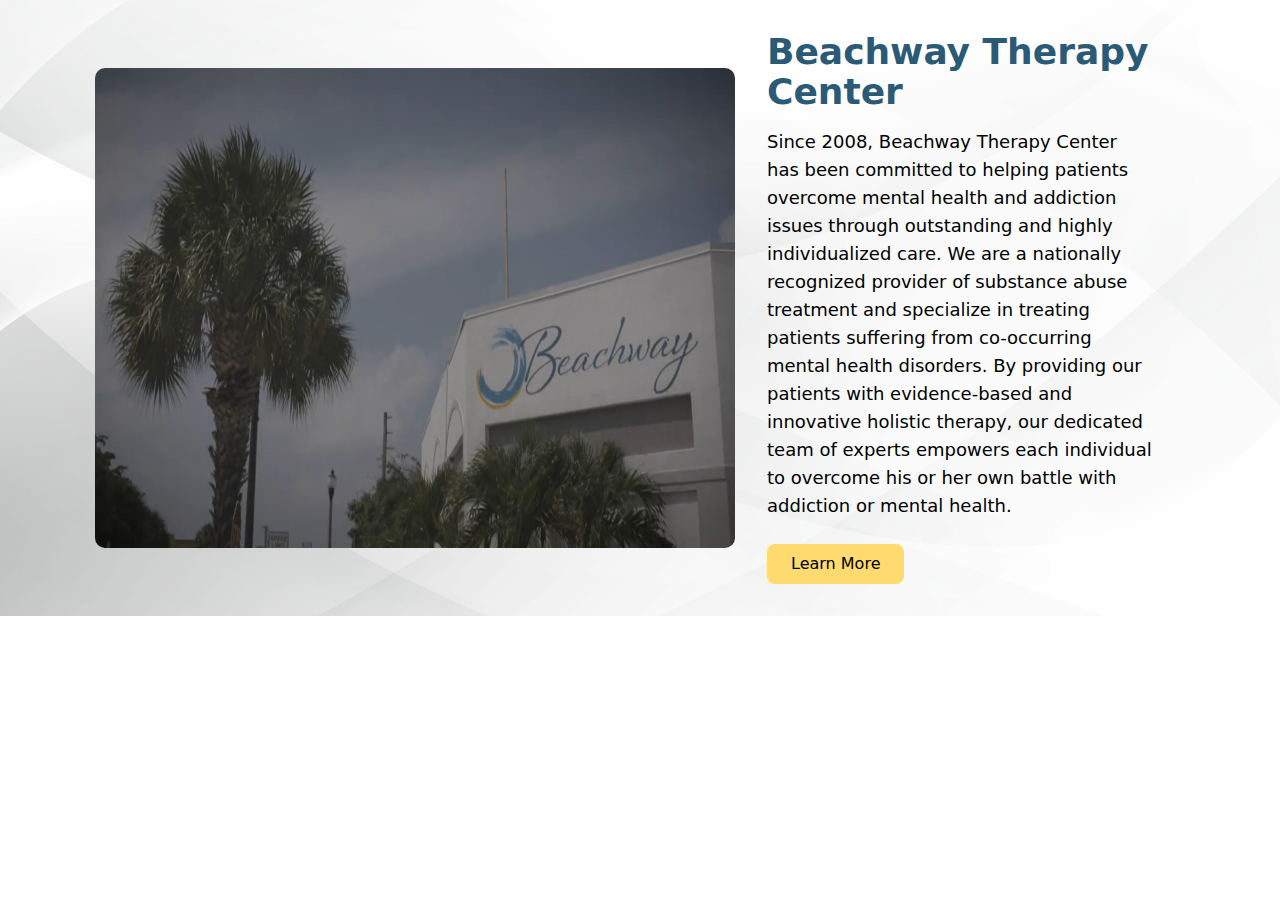
<file: Day-2/src/index.html>
<!doctype html>
<html lang="en">
<head>
  <meta charset="UTF-8">
  <meta name="viewport" content="width=device-width, initial-scale=1.0">
  <link href="./output.css" rel="stylesheet">
</head>
<body>
  <main class="w-full h-full relative">
    <div class="w-full h-full flex flex-row ms:flex-col-reverse mm:flex-col-reverse ml:flex-col-reverse sm:flex-col-reverse md:flex-col-reverse lg:flex-row justify-center items-center text-left">
      <img src="./images/beachway-hero-bg.jpg" alt="hero-section-bg" class="absolute inset-0 w-full h-full object-cover">
      
      <!-- image -->
      <div class="relative z-10 w-1/2 flex justify-center">
        <img src="./images/beachway-richtext-image.png" alt="richtext" class="w-[710px] h-[480px] ms:w-[316px] ms:h-[220px] sm:w-[710px] sm:h-[480px] rounded-[10px]">
      </div>

      <!-- Text content -->
      <div class="relative z-10 w-1/2 max-w-[450px] ms:pb-8 mm:pb-8 ml:pb-8 sm:p-8 md:p-8 lg:p-8 ms:text-center mm:text-center ml:text-center sm:text-left md:text-center lg:text-left">
        <h1 class="text-4xl font-bold mb-4 text-[#2A5A75]">Beachway Therapy Center</h1>
        <h5 class="text-lg mb-6">
          Since 2008, Beachway Therapy Center has been committed to helping patients overcome mental health and addiction issues through outstanding and highly individualized care. We are a nationally recognized provider of substance abuse treatment and specialize in treating patients suffering from co-occurring mental health disorders. By providing our patients with evidence-based and innovative holistic therapy, our dedicated team of experts empowers each individual to overcome his or her own battle with addiction or mental health.
        </h5>
        <button class="px-6 py-2 bg-[#FFDB6F] text-black rounded-lg hover:bg-black hover:text-white">Learn More</button>
      </div>
    </div>
  </main>
</body>
</html>
</file>
<file: Day-2/src/output.css>
*, ::before, ::after {
  --tw-border-spacing-x: 0;
  --tw-border-spacing-y: 0;
  --tw-translate-x: 0;
  --tw-translate-y: 0;
  --tw-rotate: 0;
  --tw-skew-x: 0;
  --tw-skew-y: 0;
  --tw-scale-x: 1;
  --tw-scale-y: 1;
  --tw-pan-x:  ;
  --tw-pan-y:  ;
  --tw-pinch-zoom:  ;
  --tw-scroll-snap-strictness: proximity;
  --tw-gradient-from-position:  ;
  --tw-gradient-via-position:  ;
  --tw-gradient-to-position:  ;
  --tw-ordinal:  ;
  --tw-slashed-zero:  ;
  --tw-numeric-figure:  ;
  --tw-numeric-spacing:  ;
  --tw-numeric-fraction:  ;
  --tw-ring-inset:  ;
  --tw-ring-offset-width: 0px;
  --tw-ring-offset-color: #fff;
  --tw-ring-color: rgb(59 130 246 / 0.5);
  --tw-ring-offset-shadow: 0 0 #0000;
  --tw-ring-shadow: 0 0 #0000;
  --tw-shadow: 0 0 #0000;
  --tw-shadow-colored: 0 0 #0000;
  --tw-blur:  ;
  --tw-brightness:  ;
  --tw-contrast:  ;
  --tw-grayscale:  ;
  --tw-hue-rotate:  ;
  --tw-invert:  ;
  --tw-saturate:  ;
  --tw-sepia:  ;
  --tw-drop-shadow:  ;
  --tw-backdrop-blur:  ;
  --tw-backdrop-brightness:  ;
  --tw-backdrop-contrast:  ;
  --tw-backdrop-grayscale:  ;
  --tw-backdrop-hue-rotate:  ;
  --tw-backdrop-invert:  ;
  --tw-backdrop-opacity:  ;
  --tw-backdrop-saturate:  ;
  --tw-backdrop-sepia:  ;
  --tw-contain-size:  ;
  --tw-contain-layout:  ;
  --tw-contain-paint:  ;
  --tw-contain-style:  ;
}

::backdrop {
  --tw-border-spacing-x: 0;
  --tw-border-spacing-y: 0;
  --tw-translate-x: 0;
  --tw-translate-y: 0;
  --tw-rotate: 0;
  --tw-skew-x: 0;
  --tw-skew-y: 0;
  --tw-scale-x: 1;
  --tw-scale-y: 1;
  --tw-pan-x:  ;
  --tw-pan-y:  ;
  --tw-pinch-zoom:  ;
  --tw-scroll-snap-strictness: proximity;
  --tw-gradient-from-position:  ;
  --tw-gradient-via-position:  ;
  --tw-gradient-to-position:  ;
  --tw-ordinal:  ;
  --tw-slashed-zero:  ;
  --tw-numeric-figure:  ;
  --tw-numeric-spacing:  ;
  --tw-numeric-fraction:  ;
  --tw-ring-inset:  ;
  --tw-ring-offset-width: 0px;
  --tw-ring-offset-color: #fff;
  --tw-ring-color: rgb(59 130 246 / 0.5);
  --tw-ring-offset-shadow: 0 0 #0000;
  --tw-ring-shadow: 0 0 #0000;
  --tw-shadow: 0 0 #0000;
  --tw-shadow-colored: 0 0 #0000;
  --tw-blur:  ;
  --tw-brightness:  ;
  --tw-contrast:  ;
  --tw-grayscale:  ;
  --tw-hue-rotate:  ;
  --tw-invert:  ;
  --tw-saturate:  ;
  --tw-sepia:  ;
  --tw-drop-shadow:  ;
  --tw-backdrop-blur:  ;
  --tw-backdrop-brightness:  ;
  --tw-backdrop-contrast:  ;
  --tw-backdrop-grayscale:  ;
  --tw-backdrop-hue-rotate:  ;
  --tw-backdrop-invert:  ;
  --tw-backdrop-opacity:  ;
  --tw-backdrop-saturate:  ;
  --tw-backdrop-sepia:  ;
  --tw-contain-size:  ;
  --tw-contain-layout:  ;
  --tw-contain-paint:  ;
  --tw-contain-style:  ;
}

/*
! tailwindcss v3.4.13 | MIT License | https://tailwindcss.com
*/

/*
1. Prevent padding and border from affecting element width. (https://github.com/mozdevs/cssremedy/issues/4)
2. Allow adding a border to an element by just adding a border-width. (https://github.com/tailwindcss/tailwindcss/pull/116)
*/

*,
::before,
::after {
  box-sizing: border-box;
  /* 1 */
  border-width: 0;
  /* 2 */
  border-style: solid;
  /* 2 */
  border-color: #e5e7eb;
  /* 2 */
}

::before,
::after {
  --tw-content: '';
}

/*
1. Use a consistent sensible line-height in all browsers.
2. Prevent adjustments of font size after orientation changes in iOS.
3. Use a more readable tab size.
4. Use the user's configured `sans` font-family by default.
5. Use the user's configured `sans` font-feature-settings by default.
6. Use the user's configured `sans` font-variation-settings by default.
7. Disable tap highlights on iOS
*/

html,
:host {
  line-height: 1.5;
  /* 1 */
  -webkit-text-size-adjust: 100%;
  /* 2 */
  -moz-tab-size: 4;
  /* 3 */
  -o-tab-size: 4;
     tab-size: 4;
  /* 3 */
  font-family: ui-sans-serif, system-ui, sans-serif, "Apple Color Emoji", "Segoe UI Emoji", "Segoe UI Symbol", "Noto Color Emoji";
  /* 4 */
  font-feature-settings: normal;
  /* 5 */
  font-variation-settings: normal;
  /* 6 */
  -webkit-tap-highlight-color: transparent;
  /* 7 */
}

/*
1. Remove the margin in all browsers.
2. Inherit line-height from `html` so users can set them as a class directly on the `html` element.
*/

body {
  margin: 0;
  /* 1 */
  line-height: inherit;
  /* 2 */
}

/*
1. Add the correct height in Firefox.
2. Correct the inheritance of border color in Firefox. (https://bugzilla.mozilla.org/show_bug.cgi?id=190655)
3. Ensure horizontal rules are visible by default.
*/

hr {
  height: 0;
  /* 1 */
  color: inherit;
  /* 2 */
  border-top-width: 1px;
  /* 3 */
}

/*
Add the correct text decoration in Chrome, Edge, and Safari.
*/

abbr:where([title]) {
  -webkit-text-decoration: underline dotted;
          text-decoration: underline dotted;
}

/*
Remove the default font size and weight for headings.
*/

h1,
h2,
h3,
h4,
h5,
h6 {
  font-size: inherit;
  font-weight: inherit;
}

/*
Reset links to optimize for opt-in styling instead of opt-out.
*/

a {
  color: inherit;
  text-decoration: inherit;
}

/*
Add the correct font weight in Edge and Safari.
*/

b,
strong {
  font-weight: bolder;
}

/*
1. Use the user's configured `mono` font-family by default.
2. Use the user's configured `mono` font-feature-settings by default.
3. Use the user's configured `mono` font-variation-settings by default.
4. Correct the odd `em` font sizing in all browsers.
*/

code,
kbd,
samp,
pre {
  font-family: ui-monospace, SFMono-Regular, Menlo, Monaco, Consolas, "Liberation Mono", "Courier New", monospace;
  /* 1 */
  font-feature-settings: normal;
  /* 2 */
  font-variation-settings: normal;
  /* 3 */
  font-size: 1em;
  /* 4 */
}

/*
Add the correct font size in all browsers.
*/

small {
  font-size: 80%;
}

/*
Prevent `sub` and `sup` elements from affecting the line height in all browsers.
*/

sub,
sup {
  font-size: 75%;
  line-height: 0;
  position: relative;
  vertical-align: baseline;
}

sub {
  bottom: -0.25em;
}

sup {
  top: -0.5em;
}

/*
1. Remove text indentation from table contents in Chrome and Safari. (https://bugs.chromium.org/p/chromium/issues/detail?id=999088, https://bugs.webkit.org/show_bug.cgi?id=201297)
2. Correct table border color inheritance in all Chrome and Safari. (https://bugs.chromium.org/p/chromium/issues/detail?id=935729, https://bugs.webkit.org/show_bug.cgi?id=195016)
3. Remove gaps between table borders by default.
*/

table {
  text-indent: 0;
  /* 1 */
  border-color: inherit;
  /* 2 */
  border-collapse: collapse;
  /* 3 */
}

/*
1. Change the font styles in all browsers.
2. Remove the margin in Firefox and Safari.
3. Remove default padding in all browsers.
*/

button,
input,
optgroup,
select,
textarea {
  font-family: inherit;
  /* 1 */
  font-feature-settings: inherit;
  /* 1 */
  font-variation-settings: inherit;
  /* 1 */
  font-size: 100%;
  /* 1 */
  font-weight: inherit;
  /* 1 */
  line-height: inherit;
  /* 1 */
  letter-spacing: inherit;
  /* 1 */
  color: inherit;
  /* 1 */
  margin: 0;
  /* 2 */
  padding: 0;
  /* 3 */
}

/*
Remove the inheritance of text transform in Edge and Firefox.
*/

button,
select {
  text-transform: none;
}

/*
1. Correct the inability to style clickable types in iOS and Safari.
2. Remove default button styles.
*/

button,
input:where([type='button']),
input:where([type='reset']),
input:where([type='submit']) {
  -webkit-appearance: button;
  /* 1 */
  background-color: transparent;
  /* 2 */
  background-image: none;
  /* 2 */
}

/*
Use the modern Firefox focus style for all focusable elements.
*/

:-moz-focusring {
  outline: auto;
}

/*
Remove the additional `:invalid` styles in Firefox. (https://github.com/mozilla/gecko-dev/blob/2f9eacd9d3d995c937b4251a5557d95d494c9be1/layout/style/res/forms.css#L728-L737)
*/

:-moz-ui-invalid {
  box-shadow: none;
}

/*
Add the correct vertical alignment in Chrome and Firefox.
*/

progress {
  vertical-align: baseline;
}

/*
Correct the cursor style of increment and decrement buttons in Safari.
*/

::-webkit-inner-spin-button,
::-webkit-outer-spin-button {
  height: auto;
}

/*
1. Correct the odd appearance in Chrome and Safari.
2. Correct the outline style in Safari.
*/

[type='search'] {
  -webkit-appearance: textfield;
  /* 1 */
  outline-offset: -2px;
  /* 2 */
}

/*
Remove the inner padding in Chrome and Safari on macOS.
*/

::-webkit-search-decoration {
  -webkit-appearance: none;
}

/*
1. Correct the inability to style clickable types in iOS and Safari.
2. Change font properties to `inherit` in Safari.
*/

::-webkit-file-upload-button {
  -webkit-appearance: button;
  /* 1 */
  font: inherit;
  /* 2 */
}

/*
Add the correct display in Chrome and Safari.
*/

summary {
  display: list-item;
}

/*
Removes the default spacing and border for appropriate elements.
*/

blockquote,
dl,
dd,
h1,
h2,
h3,
h4,
h5,
h6,
hr,
figure,
p,
pre {
  margin: 0;
}

fieldset {
  margin: 0;
  padding: 0;
}

legend {
  padding: 0;
}

ol,
ul,
menu {
  list-style: none;
  margin: 0;
  padding: 0;
}

/*
Reset default styling for dialogs.
*/

dialog {
  padding: 0;
}

/*
Prevent resizing textareas horizontally by default.
*/

textarea {
  resize: vertical;
}

/*
1. Reset the default placeholder opacity in Firefox. (https://github.com/tailwindlabs/tailwindcss/issues/3300)
2. Set the default placeholder color to the user's configured gray 400 color.
*/

input::-moz-placeholder, textarea::-moz-placeholder {
  opacity: 1;
  /* 1 */
  color: #9ca3af;
  /* 2 */
}

input::placeholder,
textarea::placeholder {
  opacity: 1;
  /* 1 */
  color: #9ca3af;
  /* 2 */
}

/*
Set the default cursor for buttons.
*/

button,
[role="button"] {
  cursor: pointer;
}

/*
Make sure disabled buttons don't get the pointer cursor.
*/

:disabled {
  cursor: default;
}

/*
1. Make replaced elements `display: block` by default. (https://github.com/mozdevs/cssremedy/issues/14)
2. Add `vertical-align: middle` to align replaced elements more sensibly by default. (https://github.com/jensimmons/cssremedy/issues/14#issuecomment-634934210)
   This can trigger a poorly considered lint error in some tools but is included by design.
*/

img,
svg,
video,
canvas,
audio,
iframe,
embed,
object {
  display: block;
  /* 1 */
  vertical-align: middle;
  /* 2 */
}

/*
Constrain images and videos to the parent width and preserve their intrinsic aspect ratio. (https://github.com/mozdevs/cssremedy/issues/14)
*/

img,
video {
  max-width: 100%;
  height: auto;
}

/* Make elements with the HTML hidden attribute stay hidden by default */

[hidden] {
  display: none;
}

.absolute {
  position: absolute;
}

.relative {
  position: relative;
}

.inset-0 {
  inset: 0px;
}

.z-10 {
  z-index: 10;
}

.mb-4 {
  margin-bottom: 1rem;
}

.mb-6 {
  margin-bottom: 1.5rem;
}

.flex {
  display: flex;
}

.h-\[480px\] {
  height: 480px;
}

.h-full {
  height: 100%;
}

.w-1\/2 {
  width: 50%;
}

.w-\[710px\] {
  width: 710px;
}

.w-full {
  width: 100%;
}

.max-w-\[450px\] {
  max-width: 450px;
}

.flex-row {
  flex-direction: row;
}

.items-center {
  align-items: center;
}

.justify-center {
  justify-content: center;
}

.rounded-\[10px\] {
  border-radius: 10px;
}

.rounded-lg {
  border-radius: 0.5rem;
}

.bg-\[\#FFDB6F\] {
  --tw-bg-opacity: 1;
  background-color: rgb(255 219 111 / var(--tw-bg-opacity));
}

.object-cover {
  -o-object-fit: cover;
     object-fit: cover;
}

.px-6 {
  padding-left: 1.5rem;
  padding-right: 1.5rem;
}

.py-2 {
  padding-top: 0.5rem;
  padding-bottom: 0.5rem;
}

.text-left {
  text-align: left;
}

.text-4xl {
  font-size: 2.25rem;
  line-height: 2.5rem;
}

.text-lg {
  font-size: 1.125rem;
  line-height: 1.75rem;
}

.font-bold {
  font-weight: 700;
}

.text-\[\#2A5A75\] {
  --tw-text-opacity: 1;
  color: rgb(42 90 117 / var(--tw-text-opacity));
}

.text-black {
  --tw-text-opacity: 1;
  color: rgb(0 0 0 / var(--tw-text-opacity));
}

.hover\:bg-black:hover {
  --tw-bg-opacity: 1;
  background-color: rgb(0 0 0 / var(--tw-bg-opacity));
}

.hover\:text-white:hover {
  --tw-text-opacity: 1;
  color: rgb(255 255 255 / var(--tw-text-opacity));
}

@media (min-width: 320px) {
  .ms\:h-\[220px\] {
    height: 220px;
  }

  .ms\:w-\[316px\] {
    width: 316px;
  }

  .ms\:flex-col-reverse {
    flex-direction: column-reverse;
  }

  .ms\:pb-8 {
    padding-bottom: 2rem;
  }

  .ms\:text-center {
    text-align: center;
  }
}

@media (min-width: 375px) {
  .mm\:flex-col-reverse {
    flex-direction: column-reverse;
  }

  .mm\:pb-8 {
    padding-bottom: 2rem;
  }

  .mm\:text-center {
    text-align: center;
  }
}

@media (min-width: 425px) {
  .ml\:flex-col-reverse {
    flex-direction: column-reverse;
  }

  .ml\:pb-8 {
    padding-bottom: 2rem;
  }

  .ml\:text-center {
    text-align: center;
  }
}

@media (min-width: 640px) {
  .sm\:h-\[480px\] {
    height: 480px;
  }

  .sm\:w-\[710px\] {
    width: 710px;
  }

  .sm\:flex-col-reverse {
    flex-direction: column-reverse;
  }

  .sm\:p-8 {
    padding: 2rem;
  }

  .sm\:text-left {
    text-align: left;
  }
}

@media (min-width: 768px) {
  .md\:flex-col-reverse {
    flex-direction: column-reverse;
  }

  .md\:p-8 {
    padding: 2rem;
  }

  .md\:text-center {
    text-align: center;
  }
}

@media (min-width: 1024px) {
  .lg\:flex-row {
    flex-direction: row;
  }

  .lg\:p-8 {
    padding: 2rem;
  }

  .lg\:text-left {
    text-align: left;
  }
}
</file>
